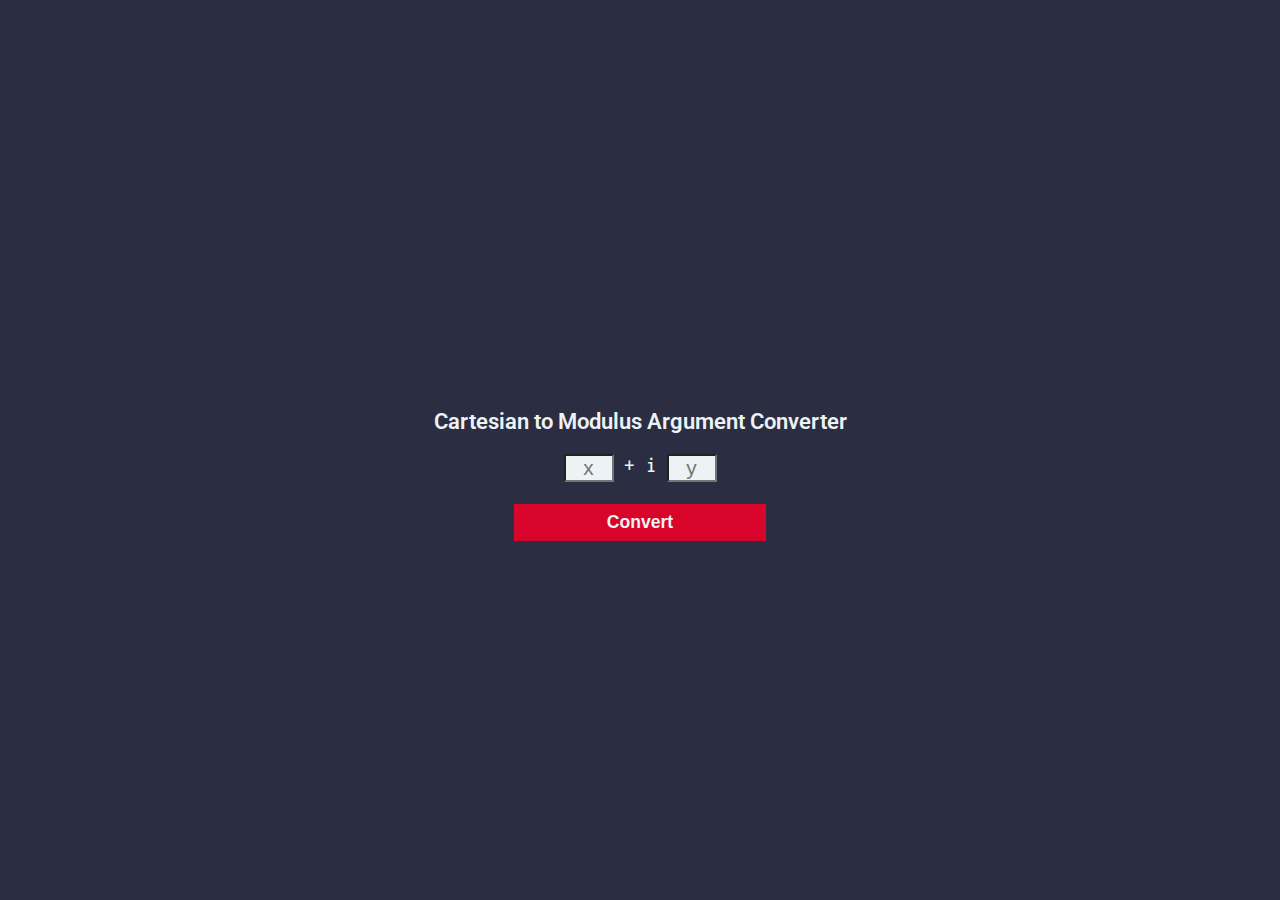
<file: index.html>
<!DOCTYPE html>
<html lang="en">
<head>
    <meta charset="UTF-8">
    <meta http-equiv="X-UA-Compatible" content="IE=edge">
    <meta name="viewport" content="width=device-width, initial-scale=1.0">
    <link rel="shortcut icon" href="images/iFavicon.png" type="image/x-icon">
    <link rel="stylesheet" href="style.css">
    <link rel="stylesheet" href="https://fonts.googleapis.com/css2?family=Material+Symbols+Outlined:opsz,wght,FILL,GRAD@20..48,100..700,0..1,-50..200" />
    <title>Complex Number Converter</title>
</head>
<body>
    <p class="displayCartesian"></p>
    <!-- <span class="material-symbols-outlined md-45 showIcon">keyboard_double_arrow_down</span> -->
    <span class="material-symbols-outlined md-30 showIcon"></span>
    <p class="output">Cartesian to Modulus Argument Converter</p>
    <div class="cartesian">
        <input type="number" placeholder="x" autocomplete="off" class="inputx" id="inputx">
        <p class="i">+ i</p>
        <input type="number" placeholder="y"autocomplete="off" class="inputy">
    </div>
    <button class="submit">Convert</button>
    <script src="script.js"></script>
</body>
</html>
</file>
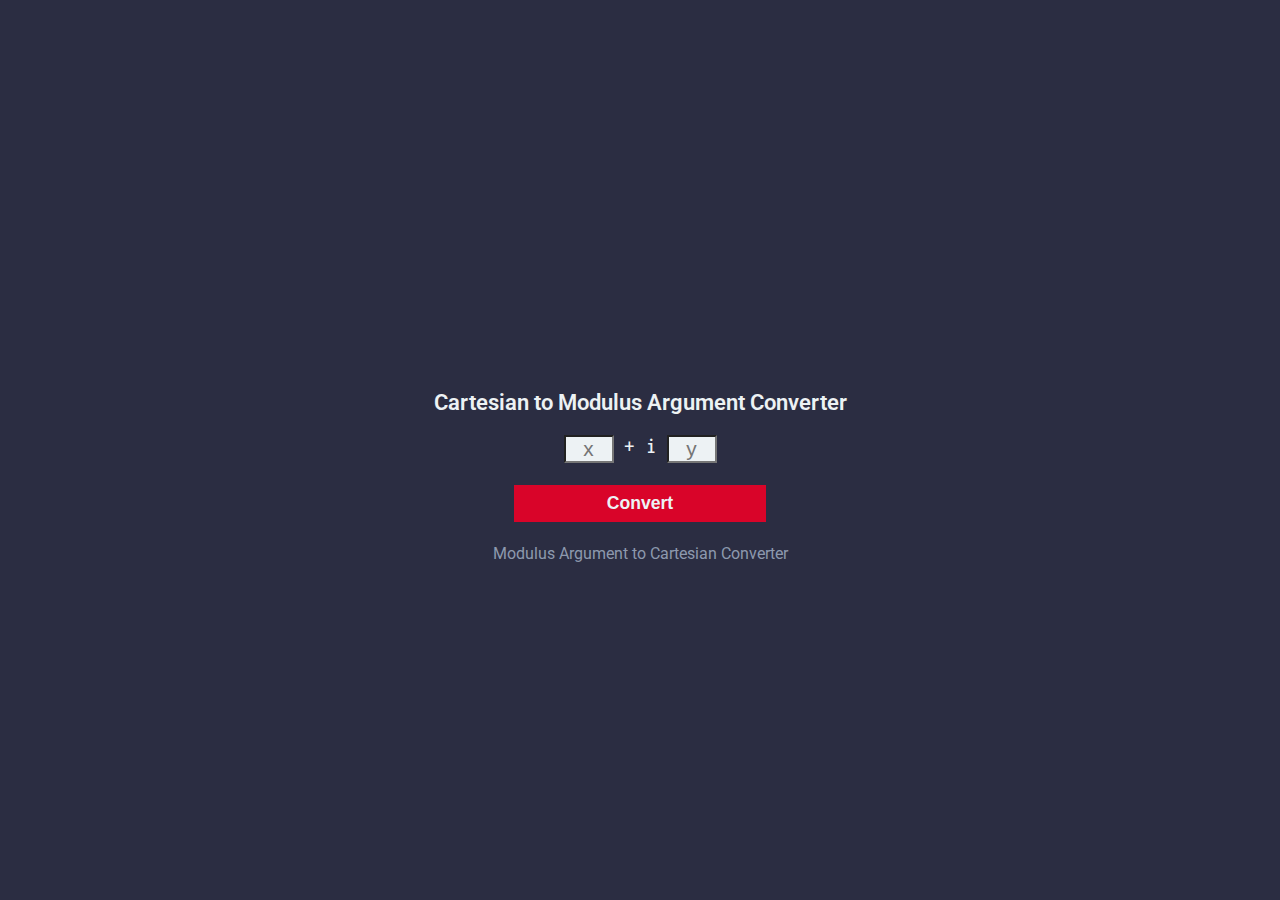
<file: ctoma.html>
<!DOCTYPE html>
<html lang="en">
<head>
    <meta charset="UTF-8">
    <meta http-equiv="X-UA-Compatible" content="IE=edge">
    <meta name="viewport" content="width=device-width, initial-scale=1.0">
    <link rel="shortcut icon" href="images/iFavicon.png" type="image/x-icon">
    <link rel="stylesheet" href="style.css">
    <link rel="stylesheet" href="https://fonts.googleapis.com/css2?family=Material+Symbols+Outlined:opsz,wght,FILL,GRAD@20..48,100..700,0..1,-50..200" />
    <title>Complex Number Converter</title>
</head>
<body>
    <p class="displayCartesian"></p>
    <span class="material-symbols-outlined md-30 showIcon"></span>
    <p class="output">Cartesian to Modulus Argument Converter</p>
    <div class="cartesian">
        <input type="number" placeholder="x" autocomplete="off" class="inputx" id="inputx">
        <p class="i">+ i</p>
        <input type="number" placeholder="y"autocomplete="off" class="inputy">
    </div>
    <button class="submit">Convert</button>
    <nav class="navbar">
        <a href="matoc.html">Modulus Argument to Cartesian Converter</a>
    </nav>
    <script src="scriptctoma.js"></script>
</body>
</html>
</file>
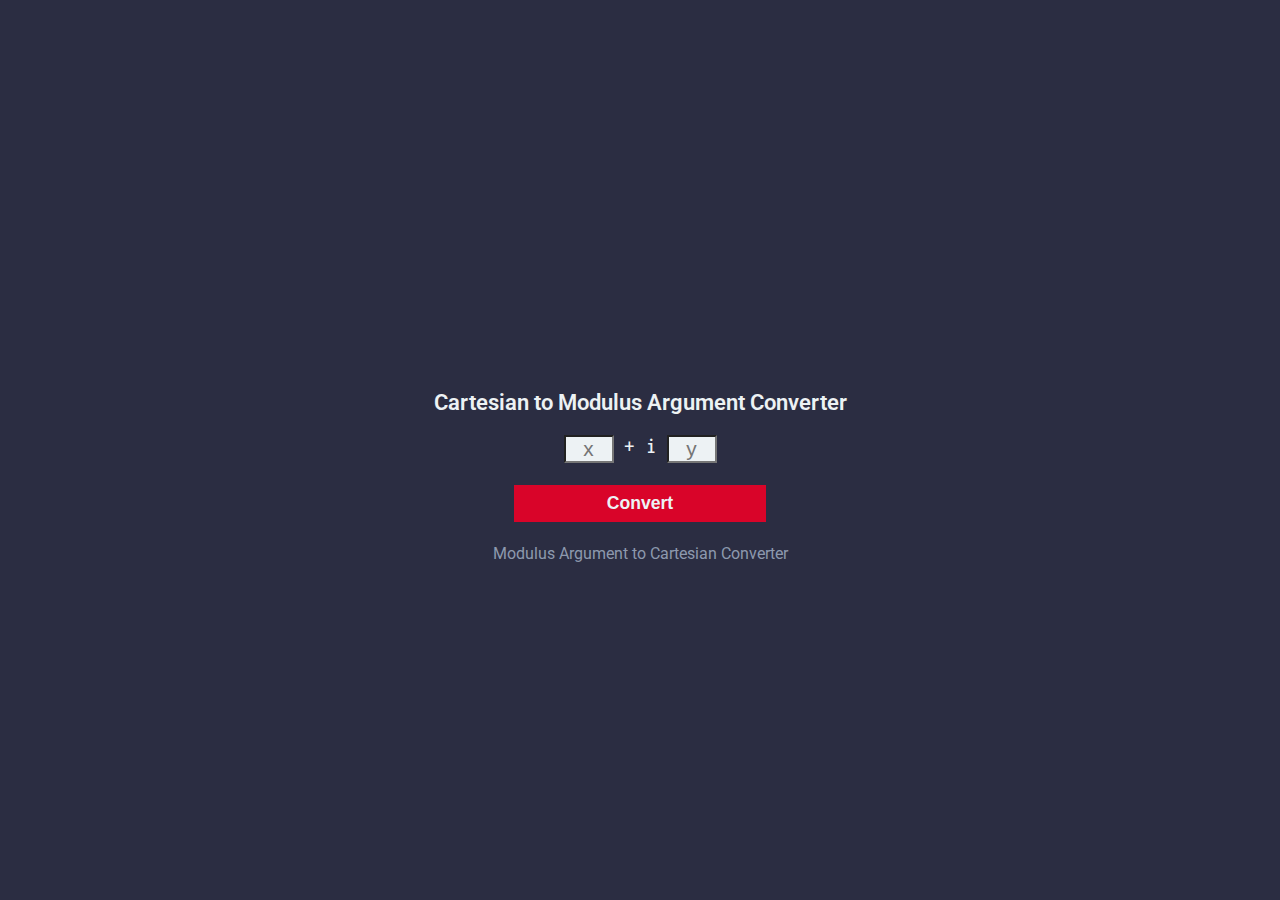
<file: CartesianToModulusArgument/ctoma.html>
<!DOCTYPE html>
<html lang="en">
<head>
    <meta charset="UTF-8">
    <meta http-equiv="X-UA-Compatible" content="IE=edge">
    <meta name="viewport" content="width=device-width, initial-scale=1.0">
    <link rel="shortcut icon" href="../images/iFavicon.png" type="image/x-icon">
    <link rel="stylesheet" href="../style.css">
    <link rel="stylesheet" href="https://fonts.googleapis.com/css2?family=Material+Symbols+Outlined:opsz,wght,FILL,GRAD@20..48,100..700,0..1,-50..200" />
    <title>Complex Number Converter</title>
</head>
<body>
    <p class="displayCartesian"></p>
    <span class="material-symbols-outlined md-30 showIcon"></span>
    <p class="output">Cartesian to Modulus Argument Converter</p>
    <div class="cartesian">
        <input type="number" placeholder="x" autocomplete="off" class="inputx" id="inputx">
        <p class="i">+ i</p>
        <input type="number" placeholder="y"autocomplete="off" class="inputy">
    </div>
    <button class="submit">Convert</button>
    <nav class="navbar">
        <a href="../ModulusArgumentToCartesian/matoc.html">Modulus Argument to Cartesian Converter</a>
    </nav>
    <script src="scriptctoma.js"></script>
</body>
</html>
</file>
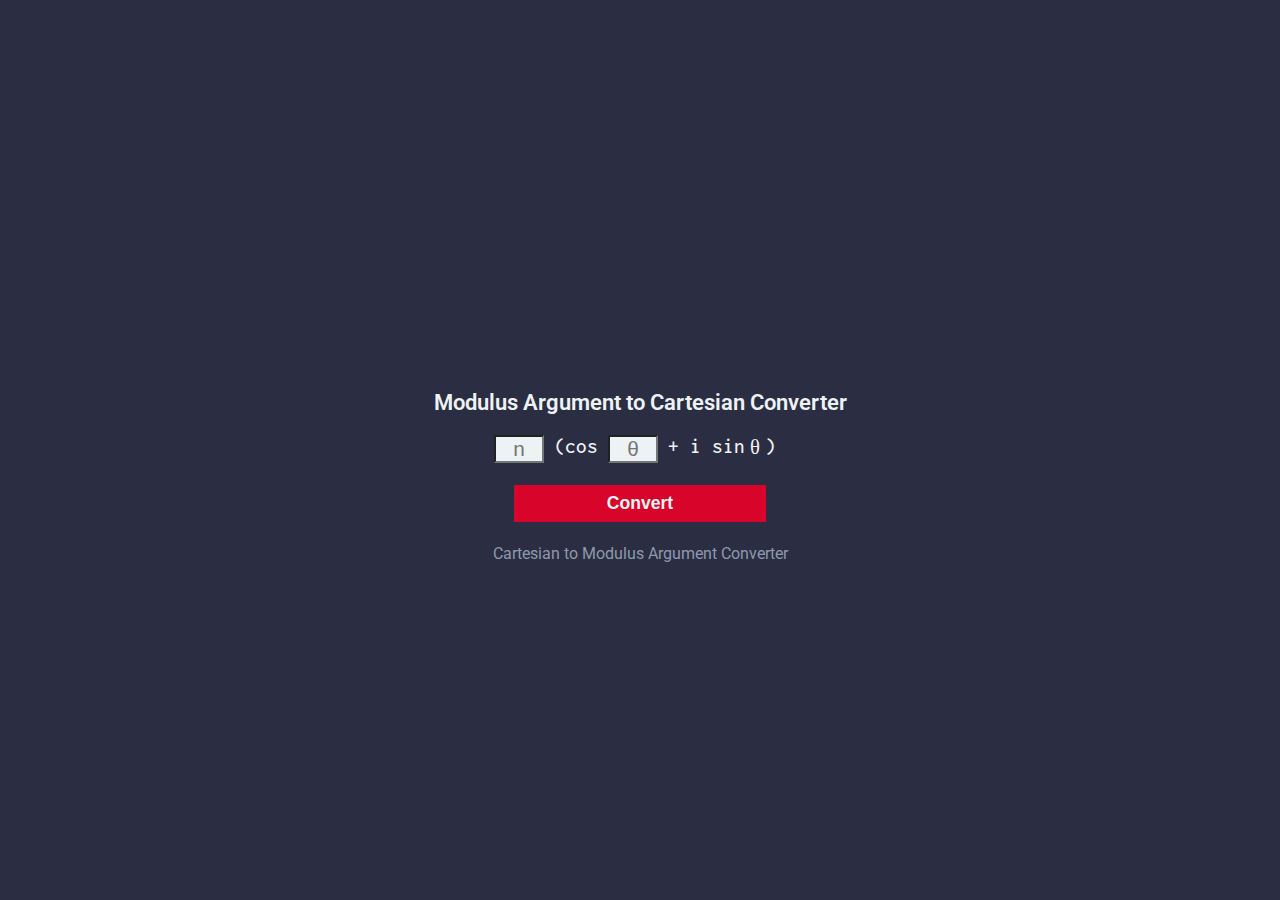
<file: ModulusArgumentToCartesian/matoc.html>
<!DOCTYPE html>
<html lang="en">
<head>
    <meta charset="UTF-8">
    <meta http-equiv="X-UA-Compatible" content="IE=edge">
    <meta name="viewport" content="width=device-width, initial-scale=1.0">
    <link rel="shortcut icon" href="../images/iFavicon.png" type="image/x-icon">
    <link rel="stylesheet" href="../style.css">
    <link rel="stylesheet" href="https://fonts.googleapis.com/css2?family=Material+Symbols+Outlined:opsz,wght,FILL,GRAD@20..48,100..700,0..1,-50..200" />
    <title>Complex Number Converter</title>
</head>
<body>
    <p class="displayModarg"></p>
    <span class="material-symbols-outlined md-30 showIcon"></span>
    <p class="output">Modulus Argument to Cartesian Converter</p>
    <div class="modulus">
        <input type="number" placeholder="n" autocomplete="off" class="inputmod">
        <p class="i">(cos </p>
        <input type="number" placeholder="θ" autocomplete="off" class="inputarg">
        <p class="i"> + i sin</p>
        <p class="autotheta i">θ</p>
        <p class="i">)</p>
        <!-- <input type="number" placeholder="θ" autocomplete="off" class="inputarg"> -->
        <!-- <p class="i">)</p> -->
    </div>
    <button class="submit">Convert</button>
    <nav class="navbar">
        <a href="../CartesianToModulusArgument/ctoma.html">Cartesian to Modulus Argument Converter</a>
    </nav>
    <script src="scriptmatoc.js"></script>
</body>
</html>
</file>
<file: style.css>
@import url('https://fonts.googleapis.com/css?family=Roboto|Inconsolata&display=swap');

* {
    box-sizing: border-box;
    margin: 0;
    padding: 0;
}

body {
    background-color: #2B2D42;
    font-family: 'Roboto', Arial, Helvetica, sans-serif;
    height: 100vh;
    overflow: hidden;
    display: flex;
    flex-direction: column;
    align-items: center;
    justify-content: center;
}

a {
    color: #8D99AE;
    text-decoration: none;
}

a:hover {
    color: #EDF2F4;
}

.navbar {
    margin-top: 20px;
}

.output {
    color: #EDF2F4;
    font-size: 140%;
    font-weight: 600;
}

.displayCartesian {
    color:#EDF2F4;
    font-size: 135%;
    font-weight: 600;
}

.displayModarg {
    color:#EDF2F4;
    font-size: 135%;
    font-weight: 600;
}

.material-symbols-outlined {
    color: #EDF2F4;
    padding-top: 2%;
    padding-bottom: 2%;
}

.material-symbols-outlined.md-30 { font-size: 30px; }


.cartesian {
    display: flex;
    margin: 20px;
}

.modulus {
    display: flex;
    margin: 20px;
}

.i {
    color: #EDF2F4;
    font-size: 130%;
    font-family: Inconsolata;
    font-weight: 500;
    margin-left: 10px;
    margin-right: 10px;
}

.autotheta {
    margin-left: -5px;
    margin-right: -5px;
}

input {
    color: #27293C;
    background-color: #EDF2F4;
    font-weight: 500;
    text-align: center;
    font-size: 130%;
    width: 50px;
    height: auto;
}

input:focus {
    outline: none;
    background-color:#C2D3D9 ;
}

input::-webkit-outer-spin-button,
input::-webkit-inner-spin-button {
    -webkit-appearance: none;
    margin: 0;
}

.submit {
    background-color: #D90429;
    color: #EDF2F4;
    width: 20%;
    padding: 8px 20px;
    font-size: 110%;
    font-weight: 600;
    cursor: pointer;
    border: 2px solid #2B2D42;
}

.submit:hover {
    color: #EF233C;
    background-color: #EDF2F4;
    border: 2px solid #EF233C;
}
</file>
